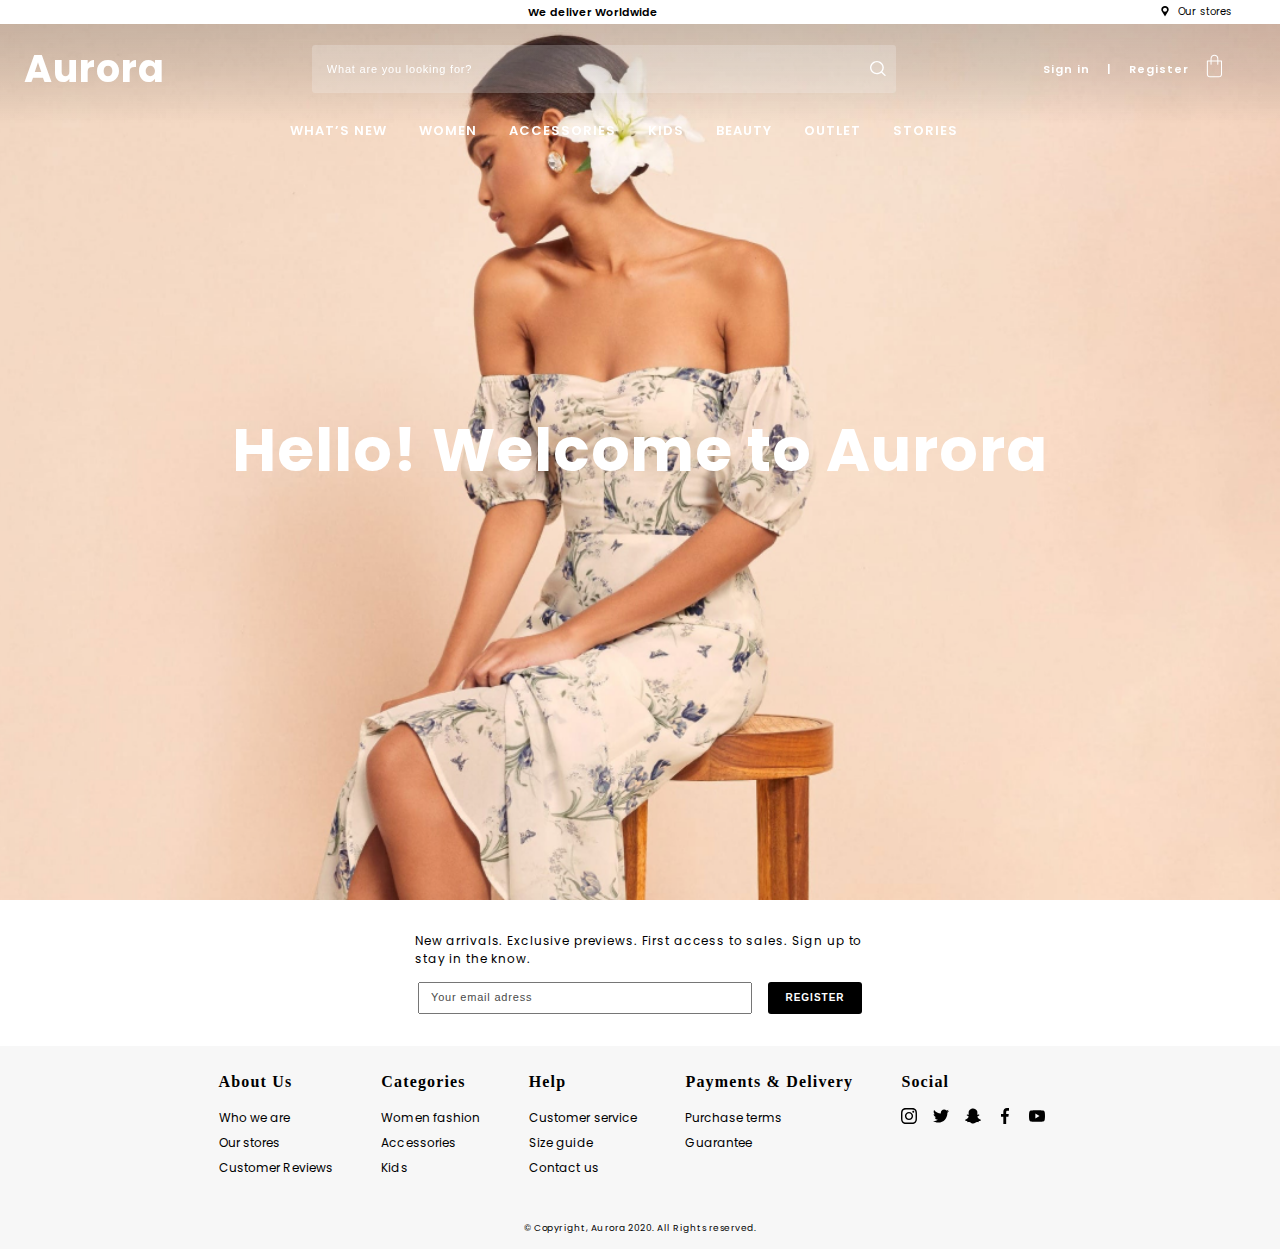
<file: index.html>
<!DOCTYPE html>
<html lang="en">
<head>
    <meta charset="UTF-8">
    <meta http-equiv="X-UA-Compatible" content="IE=edge">
    <meta name="viewport" content="width=device-width, initial-scale=1.0">
    <title>Aurora</title>
    
    <link rel="stylesheet" href="./css/style.css">
</head>
<body>
    <header id="header">
        <div class="container">

            <div class="top-bar">
                <span class="top-bar-text">We deliver Worldwide</span>
                <a href="#" class="our-stores">
                    <img src="./img/np_pin-point_1426591_000000.svg" alt="Our stores">
                    <span class="our-stores-link">Our stores</span>
                </a>
            </div>

             <div class="main-bar">
                 <strong class="main-logo">
                     <a href="/index.html">
                     Aurora
                    </a>
                 </strong>
                <div class="input-container">
                    <input class="header-search" type="text" placeholder="What are you looking for?">
                    <button type="submit" class="search-button">
                        <img src="./img/Fill 1.svg" alt="search">
                    </button>
                </div> 
                
                <div class="sign-bar">
                    <ul class="sign-bar-list">
                        <li class="sign-bar-item">
                            <a href="./index-active.html" class="sign-bar-link">Sign in</a>
                        </li>
                        <li class="sign-bar-item">
                            <a href="./index-active.html" class="sign-bar-link">|</a>
                        </li>
                        <li class="sign-bar-item">
                            <a href="./index-active.html" class="sign-bar-link">Register</a>
                        </li>
                        <li class="sign-bar-item">
                            <a href="#" class="sign-bar-img">
                                <img src="./img/basket copy.svg" alt="Basket" class="basket-black">
                            </a>
                        </li>
                        <li class="sign-bar-item">
                            <a href="#" class="sign-bar-link circle">
                                <span>99</span>
                            </a>
                        </li>
                    </ul>
                </div>
            </div>

            <div class="burger">
                <span></span>
            </div>

            <nav class="header-nav">
                <ul class="header-list">
                    <li class="header-item">
                        <a href="#" class="header-link">what’s new
                            <img src="./img/social/chevrondown copy 3.svg" alt="chevrondown">
                        </a>
                    </li>
                    <li class="header-item">
                        <a href="#" class="header-link" id="has-dropdown">women
                            <img src="./img/social/chevrondown copy 3.svg" alt="chevrondown">
                        </a>
                        
                        <ul class="submenu">
                            <li>
                                <a href="#" class="submenu-link">clothing
                                    <img src="./img/social/chevrondown copy 3.svg" alt="chevrondown">
                                </a>
                            </li>
                            <li>
                                <a href="#" class="submenu-link">collections
                                    <img src="./img/social/chevrondown copy 3.svg" alt="chevrondown">
                                </a>
                            </li>
                            <li>
                                <a href="#" class="submenu-link">collabs
                                    <img src="./img/social/chevrondown copy 3.svg" alt="chevrondown">
                                </a>
                            </li>
                            <li>
                                <a href="#" class="submenu-link">brands
                                    <img src="./img/social/chevrondown copy 3.svg" alt="chevrondown">
                                </a>
                            </li>
                        </ul>
                    </li>
                    <li class="header-item">
                        <a href="#" class="header-link">accessories
                            <img src="./img/social/chevrondown copy 3.svg" alt="chevrondown">
                        </a>
                    </li>
                    <li class="header-item">
                        <a href="#" class="header-link">kids
                            <img src="./img/social/chevrondown copy 3.svg" alt="chevrondown">
                        </a>
                    </li>
                    <li class="header-item">
                        <a href="#" class="header-link">beauty
                            <img src="./img/social/chevrondown copy 3.svg" alt="chevrondown">
                        </a>
                    </li>
                    <li class="header-item">
                        <a href="#" class="header-link">outlet
                            <img src="./img/social/chevrondown copy 3.svg" alt="chevrondown">
                        </a>
                    </li>
                    <li class="header-item">
                        <a href="#" class="header-link">stories
                            <img src="./img/social/chevrondown copy 3.svg" alt="chevrondown">
                        </a>
                    </li>
                </ul>
            </nav>
             
        </div>
    </header>

    <main id="main">
        <section class="intro" id="intro">
                <h1 class="intro-title">Hello! Welcome to Aurora</h1>
        </section>

        <div class="wrapper-one">
            <div class="register-part">
                <p>New arrivals. Exclusive previews. First access to sales. Sign up to stay in the know.</p>
                <div class="register-input-part">
                    <input class="register-input" type="text" placeholder="Your email adress" name="email" id="email" required>
                    <button type="submit" class="register-btn">Register</button>
                </div>
            </div>
        </div>
    </main>

    <footer id="footer">
        <div class="wrapper-two">
            <div class="ft-main">
                <div class="ft-main-item">
                    <h2 class="ft-title">About Us
                        <img src="./img/social/chevrondown copy 3.svg" alt="chevrondown"></h2>
                    <ul class="ft-main-list">
                        <li><a href="#">Who we are</a></li>
                        <li><a href="#">Our stores</a></li>
                        <li><a href="#">Customer Reviews</a></li>
                    </ul>
                </div>
                <div class="ft-main-item">
                    <h2 class="ft-title">Categories
                        <img src="./img/social/chevrondown copy 3.svg" alt="chevrondown"></h2>
                    <ul class="ft-main-list">  
                        <li><a href="#">Women fashion</a></li>
                        <li><a href="#">Accessories</a></li>
                        <li><a href="#">Kids</a></li>
                    </ul>
                </div>
                <div class="ft-main-item">
                    <h2 class="ft-title">Help
                        <img src="./img/social/chevrondown copy 3.svg" alt="chevrondown"></h2>
                    <ul class="ft-main-list">
                        <li><a href="#">Customer service</a></li>
                        <li><a href="#">Size guide</a></li>
                        <li><a href="#">Contact us</a></li>
                    </ul>
                </div>
                <div class="ft-main-item">
                    <h2 class="ft-title">Payments & Delivery
                        <img src="./img/social/chevrondown copy 3.svg" alt="chevrondown"></h2>
                    <ul class="ft-main-list">
                        <li><a href="#">Purchase terms</a></li>
                        <li><a href="#">Guarantee</a></li>
                    </ul>
                </div>
                <div class="ft-main-social">
                    <h2 class="ft-title">Social</h2>
                    <ul class="ft-social-list">
                        <li>
                            <a href="#"><img src="./img/social/insta.svg" alt="instagram"></a>
                        </li>
                        <li>
                            <a href="#"><img src="./img/social/twitter.svg" alt="twitter"></a>
                        </li>
                        <li>
                            <a href="#"><img src="./img/social/snapchat.svg" alt="snapchat"></a>
                        </li>
                        <li>
                            <a href="#"><img src="./img/social/facebook.svg" alt="facebook"></a>
                        </li>
                        <li>
                            <a href="#"><img src="./img/social/youtube.svg" alt="youtube"></a>
                        </li>
                      </ul>
                </div>
            </div>
            <div class="ft-legal">
                <p>&copy Copyright, Aurora 2020. All Rights reserved.</p>
            </div>
        </div>
    </footer>
    
    <script src="https://code.jquery.com/jquery-3.4.1.slim.min.js"></script>
    <scripr  src="https://code.jquery.com/jquery-latest.js"></script>
    <script src="https://cdnjs.cloudflare.com/ajax/libs/jquery/2.1.3/jquery.min.js"></script>

    <script language="JavaScript" type="text/javascript" src="./js/main.js"></script>

    
</body>
</html>
</file>
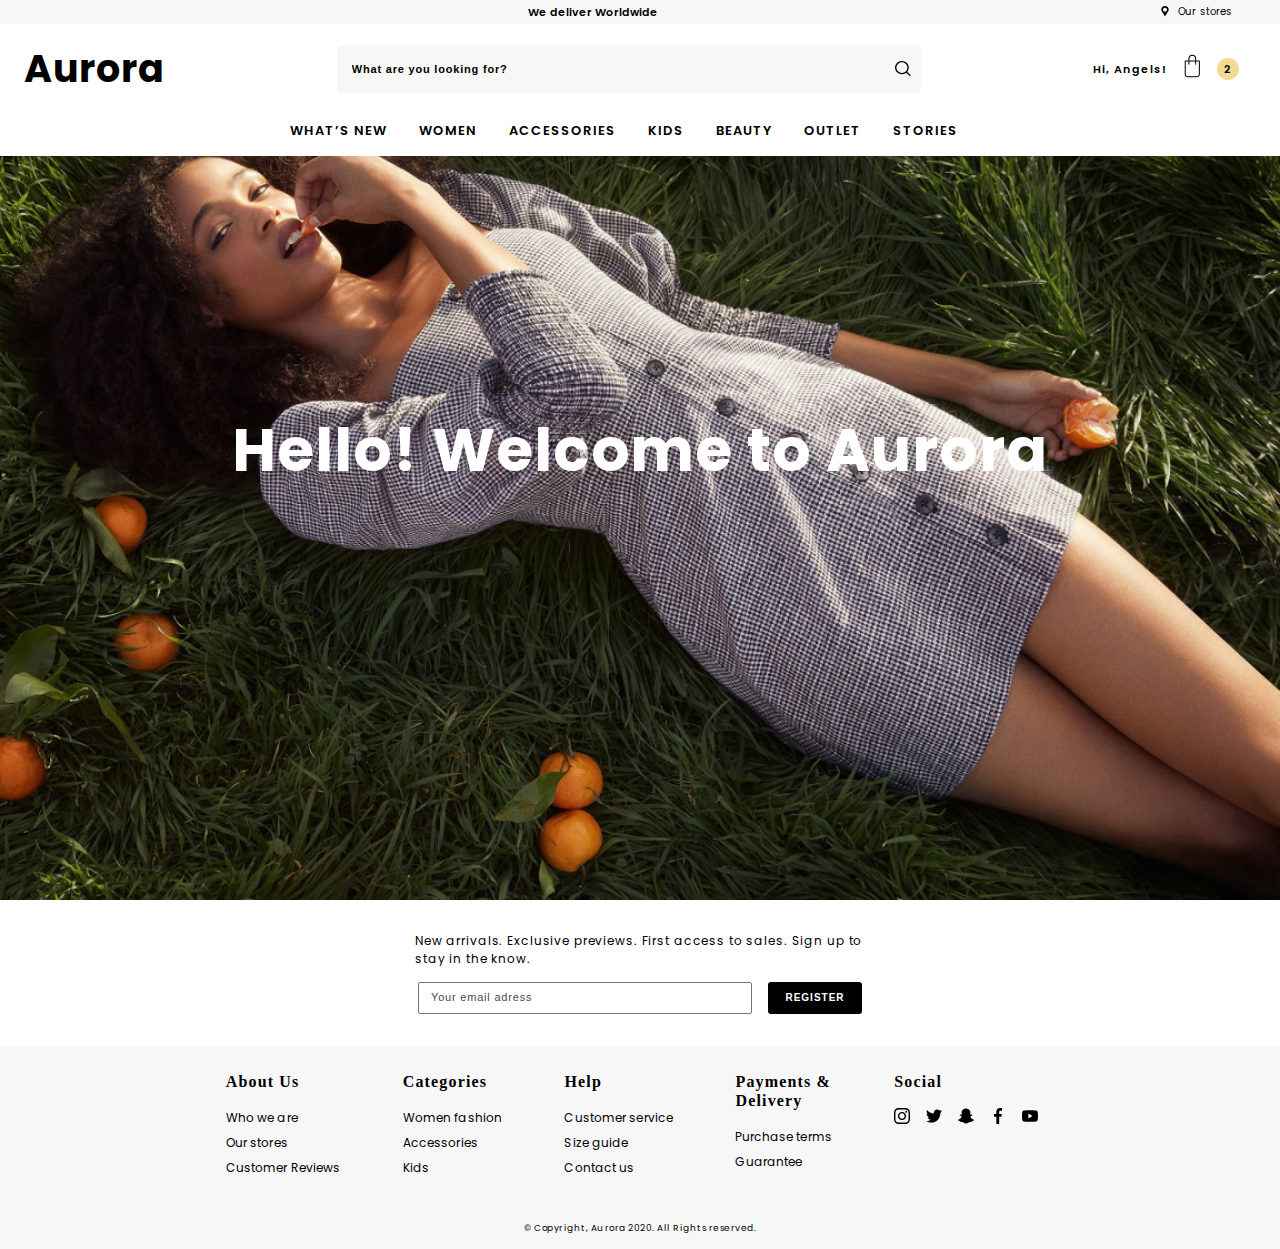
<file: index-active.html>
<!DOCTYPE html>
<html lang="en">
<head>
    <meta charset="UTF-8">
    <meta http-equiv="X-UA-Compatible" content="IE=edge">
    <meta name="viewport" content="width=device-width, initial-scale=1.0">
    <title>Aurora</title>
    
    <link rel="stylesheet" href="./css/style.css">
</head>
<body>
    <header id="header">
        <div class="container act">

            <div class="top-bar act">
                <span class="top-bar-text">We deliver Worldwide</span>
                <a href="#" class="our-stores">
                    <img src="./img/np_pin-point_1426591_000000.svg" alt="Our stores">
                    <span class="our-stores-link">Our stores</span>
                </a>
            </div>

             <div class="main-bar act">
                 <strong class="main-logo act">
                     <a href="/index.html">
                     Aurora
                    </a>
                 </strong>
                <div class="input-container">
                    <input class="header-search act" type="text" placeholder="What are you looking for?">
                    <button type="submit" class="search-button act">
                        <img src="./img/Fill 1 black.svg" alt="search" class="black-search">
                        <img src="./img/Fill 1.svg" alt="search" class="white-search">
                    </button>
                </div> 
               
                <div class="sign-bar">
                    <ul class="sign-bar-list">
                        <li class="sign-bar-item">
                            <a href="#" class="sign-bar-link act">Hi, Angels!</a>
                        </li>
                        <li class="sign-bar-item">
                            <a href="#" class="sign-bar-img">
                                <img src="./img/basket black.svg" alt="Basket" class="basket-black">
                            </a>
                            <a href="#" calass="sign-bar-img">
                                <img src="./img/basket copy.svg" alt="Basket" class="basket-white">
                            </a>
                        </li>
                        <li class="sign-bar-item">
                            <a href="#" class="sign-bar-link two">
                                <span>2</span>
                            </a>
                        </li>
                    </ul>
                </div>
            </div>

            <div class="burger">
                <span></span>
            </div>

            <nav class="header-nav-act">
                <ul class="header-list-act">
                    <li class="header-item-act">
                        <a href="#" class="header-link-act">what’s new
                            <img src="./img/social/chevrondown copy 3.svg" alt="chevrondown">
                        </a>
                    </li>
                    <li class="header-item-act">
                        <a href="#" class="header-link-act">women
                            <img src="./img/social/chevrondown copy 3.svg" alt="chevrondown">
                        </a>
                        <ul class="submenu">
                            <li>
                                <a href="#" class="submenu-link">clothing
                                    <img src="./img/social/chevrondown copy 3.svg" alt="chevrondown">
                                </a>
                            </li>
                            <li>
                                <a href="#" class="submenu-link">collections
                                    <img src="./img/social/chevrondown copy 3.svg" alt="chevrondown">
                                </a>
                            </li>
                            <li>
                                <a href="#" class="submenu-link">collabs
                                    <img src="./img/social/chevrondown copy 3.svg" alt="chevrondown">
                                </a>
                            </li>
                            <li>
                                <a href="#" class="submenu-link">brands
                                    <img src="./img/social/chevrondown copy 3.svg" alt="chevrondown">
                                </a>
                            </li>
                        </ul>
                    </li>
                    <li class="header-item-act">
                        <a href="#" class="header-link-act">accessories
                            <img src="./img/social/chevrondown copy 3.svg" alt="chevrondown">
                        </a>
                    </li>
                    <li class="header-item-act">
                        <a href="#" class="header-link-act">kids
                            <img src="./img/social/chevrondown copy 3.svg" alt="chevrondown">
                        </a>
                    </li>
                    <li class="header-item-act">
                        <a href="#" class="header-link-act">beauty
                            <img src="./img/social/chevrondown copy 3.svg" alt="chevrondown">
                        </a>
                    </li>
                    <li class="header-item-act">
                        <a href="#" class="header-link-act">outlet
                            <img src="./img/social/chevrondown copy 3.svg" alt="chevrondown">
                        </a>
                    </li>
                    <li class="header-item-act">
                        <a href="#" class="header-link-act">stories
                            <img src="./img/social/chevrondown copy 3.svg" alt="chevrondown">
                        </a>
                    </li>
                </ul>
            </nav>
             
        </div>
    </header>

    <main id="main">
        <section class="intro act">
                <h1 class="intro-title">Hello! Welcome to Aurora</h1>
        </section>

        <div class="wrapper-one">
            <div class="register-part">
                <p>New arrivals. Exclusive previews. First access to sales. Sign up to stay in the know.</p>
                <div class="register-input-part">
                    <input class="register-input" type="text" placeholder="Your email adress" name="email" id="email" required>
                    <button type="submit" class="register-btn">Register</button>
                </div>
            </div>
        </div>
    </main>

    <footer id="footer">
        <div class="wrapper-two">
            <div class="ft-main">
                <div class="ft-main-item">
                    <h2 class="ft-title">About Us
                        <img src="./img/social/chevrondown copy 3.svg" alt="chevrondown"></h2>
                    <ul class="ft-main-list">
                        <li><a href="#">Who we are</a></li>
                        <li><a href="#">Our stores</a></li>
                        <li><a href="#">Customer Reviews</a></li>
                    </ul>
                </div>
                <div class="ft-main-item">
                    <h2 class="ft-title">Categories
                        <img src="./img/social/chevrondown copy 3.svg" alt="chevrondown"></h2>
                    <ul class="ft-main-list">
                        <li><a href="#">Women fashion</a></li>
                        <li><a href="#">Accessories</a></li>
                        <li><a href="#">Kids</a></li>
                    </ul>
                </div>
                <div class="ft-main-item">
                    <h2 class="ft-title">Help
                        <img src="./img/social/chevrondown copy 3.svg" alt="chevrondown"></h2>
                    <ul class="ft-main-list">
                        <li><a href="#">Customer service</a></li>
                        <li><a href="#">Size guide</a></li>
                        <li><a href="#">Contact us</a></li>
                    </ul>
                </div>
                <div class="ft-main-item">
                    <h2 class="ft-title">Payments & <br> Delivery
                        <img src="./img/social/chevrondown copy 3.svg" alt="chevrondown"></h2>
                    <ul class="ft-main-list">
                        <li><a href="#">Purchase terms</a></li>
                        <li><a href="#">Guarantee</a></li>
                    </ul>
                </div>
                <div class="ft-main-social">
                    <h2 class="ft-title">Social</h2>
                    <ul class="ft-social-list">
                        <li>
                            <a href="#"><img src="./img/social/insta.svg" alt="instagram" class="instagram"></a>
                        </li>
                        <li>
                            <a href="#"><img src="./img/social/twitter.svg" alt="twitter"></a>
                        </li>
                        <li>
                            <a href="#"><img src="./img/social/snapchat.svg" alt="snapchat"></a>
                        </li>
                        <li>
                            <a href="#"><img src="./img/social/facebook.svg" alt="facebook"></a>
                        </li>
                        <li>
                            <a href="#"><img src="./img/social/youtube.svg" alt="youtube"></a>
                        </li>
                      </ul>
                </div>
            </div>
            <div class="ft-legal">
                <p>&copy Copyright, Aurora 2020. All Rights reserved.</p>
            </div>
        </div>
    </footer>
    
    <script src="https://code.jquery.com/jquery-3.4.1.slim.min.js"></script>
    <script src="https://cdnjs.cloudflare.com/ajax/libs/jquery/2.1.3/jquery.min.js"></script>
    <scripr  src="https://code.jquery.com/jquery-latest.js"></script>
    <script language="JavaScript" type="text/javascript" src="./js/main.js"></script>
    
</body>
</html>
</file>
<file: css/style.css>
/* poppins-regular - latin */
@font-face {
  font-family: "Poppins";
  font-style: normal;
  font-weight: 400;
  src: local(""), url("../fonts/poppins-v15-latin-regular.woff2") format("woff2"), url("../fonts/poppins-v15-latin-regular.woff") format("woff");
  /* Chrome 6+, Firefox 3.6+, IE 9+, Safari 5.1+ */
}
/* poppins-600 - latin */
@font-face {
  font-family: "Poppins";
  font-style: normal;
  font-weight: 600;
  src: local(""), url("../fonts/poppins-v15-latin-600.woff2") format("woff2"), url("../fonts/poppins-v15-latin-600.woff") format("woff");
  /* Chrome 6+, Firefox 3.6+, IE 9+, Safari 5.1+ */
}
/* poppins-700 - latin */
@font-face {
  font-family: "Poppins";
  font-style: normal;
  font-weight: 700;
  src: local(""), url("../fonts/poppins-v15-latin-700.woff2") format("woff2"), url("../fonts/poppins-v15-latin-700.woff") format("woff");
  /* Chrome 6+, Firefox 3.6+, IE 9+, Safari 5.1+ */
}
/* http://meyerweb.com/eric/tools/css/reset/ 
   v2.0 | 20110126
   License: none (public domain)
*/
html, body, div, span, applet, object, iframe,
h1, h2, h3, h4, h5, h6, p, blockquote, pre,
a, abbr, acronym, address, big, cite, code,
del, dfn, em, img, ins, kbd, q, s, samp,
small, strike, strong, sub, sup, tt, var,
b, u, i, center,
dl, dt, dd, ol, ul, li,
fieldset, form, label, legend,
table, caption, tbody, tfoot, thead, tr, th, td,
article, aside, canvas, details, embed,
figure, figcaption, footer, header, hgroup,
menu, nav, output, ruby, section, summary,
time, mark, audio, video {
  margin: 0;
  padding: 0;
  border: 0;
  font-size: 100%;
  font: inherit;
  vertical-align: baseline;
}

/* HTML5 display-role reset for older browsers */
article, aside, details, figcaption, figure,
footer, header, hgroup, menu, nav, section {
  display: block;
}

body {
  line-height: 1;
}

ol, ul {
  list-style: none;
}

blockquote, q {
  quotes: none;
}

blockquote:before, blockquote:after,
q:before, q:after {
  content: "";
  content: none;
}

table {
  border-collapse: collapse;
  border-spacing: 0;
}

html {
  box-sizing: border-box;
}

* {
  box-sizing: inherit;
}
*::before {
  box-sizing: inherit;
}
*::after {
  box-sizing: inherit;
}

ul {
  list-style: none;
}

a {
  text-decoration: none;
}

.wrapper-one {
  max-width: 450px;
  margin: 0 auto;
}

.wrapper-two {
  max-width: 891px;
  margin: 0 auto;
}

body {
  font-family: "Poppins";
  font-size: 16px;
  font-weight: 400;
  color: #000000;
}

.rotate {
  display: none;
}

.input-container-mobile,
.submenu {
  display: none;
}

.submenu {
  display: none;
}

.logo {
  display: none;
}

h1 {
  color: #FFFFFF;
  font-weight: 700;
  font-size: 38px;
  line-height: 57px;
  letter-spacing: 0.95px;
}

header {
  position: fixed;
  top: 0;
  left: 0;
  width: 100%;
}

.top-bar {
  display: flex;
  flex-wrap: wrap;
  justify-content: space-between;
  background-color: #FFFFFF;
  height: 24px;
  padding: 4px 24px;
}
.top-bar .top-bar-text {
  flex: 1;
  font-weight: 600;
  font-size: 11px;
  line-height: 17px;
  text-align: center;
  vertical-align: top;
  color: #000000;
}
.top-bar .our-stores-link {
  font-size: 10px;
  line-height: 15px;
  text-align: right;
  vertical-align: top;
  letter-spacing: 0.08px;
  padding-right: 24px;
  padding-left: 5px;
  cursor: pointer;
  color: #000000;
}
.top-bar img {
  width: 8px;
  height: 11.12px;
  margin-top: 2px;
  cursor: pointer;
}

.main-bar {
  display: flex;
  flex-wrap: wrap;
  justify-content: space-between;
  align-items: center;
  padding: 16px 24px 24px 24px;
}
.main-bar::before {
  content: "";
  background-image: linear-gradient(rgba(51, 51, 51, 0.9), rgba(27, 27, 27, 0.4692), rgba(0, 0, 0, 0.0001));
  opacity: 24%;
  position: absolute;
  top: 24px;
  right: 0;
  left: 0;
  height: 100px;
}
.main-bar .main-logo a {
  color: #FFFFFF;
  font-weight: 700;
  font-size: 38px;
  line-height: 57px;
  letter-spacing: 0.95px;
  text-decoration: none;
}
.main-bar .input-container {
  position: relative;
}
.main-bar .header-search {
  padding: 10px 35px 10px 15px;
  outline: none;
  width: 584px;
  height: 48px;
  border-radius: 3px;
  border: none;
  background-position: right;
  color: #FFFFFF;
  background-color: rgba(247, 247, 247, 0.24);
}
.main-bar .header-search::-moz-placeholder {
  font-weight: 500;
  font-size: 11px;
  line-height: 17px;
  text-align: left;
  vertical-align: top;
  letter-spacing: 0.8px;
  color: #FFFFFF;
  opacity: 1;
}
.main-bar .header-search:-ms-input-placeholder {
  font-weight: 500;
  font-size: 11px;
  line-height: 17px;
  text-align: left;
  vertical-align: top;
  letter-spacing: 0.8px;
  color: #FFFFFF;
  opacity: 1;
}
.main-bar .header-search::placeholder {
  font-weight: 500;
  font-size: 11px;
  line-height: 17px;
  text-align: left;
  vertical-align: top;
  letter-spacing: 0.8px;
  color: #FFFFFF;
  opacity: 1;
}
.main-bar .header-search::-moz-placeholder {
  /* Firefox 19+ */
  font-weight: 500;
  font-size: 11px;
  line-height: 17px;
  text-align: left;
  vertical-align: top;
  letter-spacing: 0.8px;
  color: #FFFFFF;
  opacity: 1;
}
.main-bar .header-search:-ms-input-placeholder {
  /* IE 10+ */
  font-weight: 500;
  font-size: 11px;
  line-height: 17px;
  text-align: left;
  vertical-align: top;
  letter-spacing: 0.8px;
  color: #FFFFFF;
  opacity: 1;
}
.main-bar .header-search:-moz-placeholder {
  /* Firefox 18- */
  font-weight: 500;
  font-size: 11px;
  line-height: 17px;
  text-align: left;
  vertical-align: top;
  letter-spacing: 0.8px;
  color: #FFFFFF;
  opacity: 1;
}
.main-bar .search-button {
  background: transparent;
  border: none;
  outline: none;
  position: absolute;
  top: 0;
  bottom: 0;
  right: 0;
  padding: 10px;
  display: flex;
  align-items: center;
  cursor: pointer;
}
.main-bar .search-button img {
  width: 16px;
  height: 16px;
  -o-object-fit: cover;
     object-fit: cover;
}
.main-bar .sign-bar .sign-bar-list {
  display: flex;
  flex-wrap: wrap;
  text-align: center;
  justify-content: center;
  align-items: center;
}
.main-bar li {
  margin-right: 17px;
}
.main-bar a {
  font-weight: 600;
  color: #FFFFFF;
  letter-spacing: 1px;
  font-size: 11px;
  line-height: 17px;
  text-align: center;
  text-decoration: none;
  position: relative;
}
.main-bar .basket-black {
  width: 16px;
  height: 24px;
  cursor: pointer;
  display: block;
  position: relative;
  top: -3px;
}

.sign-bar-link.circle {
  display: none;
}

.burger {
  display: none;
}

.header-list {
  display: flex;
  flex-wrap: wrap;
  text-align: center;
  justify-content: center;
}
.header-list .header-item {
  margin-right: 32px;
}
.header-list .header-item .header-link {
  font-weight: 600;
  font-size: 13px;
  line-height: 20px;
  color: #FFFFFF;
  text-decoration: none;
  letter-spacing: 1px;
  text-transform: uppercase;
}
.header-list .header-item .header-link img {
  display: none;
}
.header-list .header-item a {
  position: relative;
}
.header-list .header-item a::after {
  position: absolute;
  content: "";
  bottom: -3px;
  left: 0;
  right: 0;
  height: 1.8px;
  background-color: transparent;
}
.header-list .header-item a:hover::after {
  background-color: #000000;
}

.intro {
  height: 100vh;
  background-image: url(../img/9193579.png);
  background-repeat: no-repeat;
  background-position: top 24px right;
  background-size: cover;
  display: flex;
  align-items: center;
  justify-content: center;
  -webkit-backface-visibility: hidden;
          backface-visibility: hidden;
  -webkit-animation: slideBg 10s linear infinite 7s;
          animation: slideBg 10s linear infinite 7s;
  -webkit-animation-timing-function: ease-in-out;
          animation-timing-function: ease-in-out;
}
.intro .intro-title {
  font-size: 60px;
  line-height: 90px;
}

@-webkit-keyframes slideBg {
  50% {
    background-image: url(../img/hp-oh-hi.png);
  }
}

@keyframes slideBg {
  50% {
    background-image: url(../img/hp-oh-hi.png);
  }
}
.register-part {
  padding-top: 32px;
  text-align: center;
}
.register-part p {
  height: 36px;
  font-size: 12px;
  line-height: 18px;
  letter-spacing: 0.87px;
  margin-bottom: 14px;
  text-align: left;
}
.register-part input {
  height: 32px;
  width: 334px;
  margin-bottom: 32px;
  margin-right: 12px;
}
.register-part input::-moz-placeholder {
  /* Chrome/Opera/Safari */
  font-weight: 500;
  font-size: 11px;
  line-height: 17px;
  text-align: left;
  vertical-align: top;
  letter-spacing: 0.8px;
  color: #4A4A4A;
  position: absolute;
  top: 7px;
  left: 11px;
}
.register-part input:-ms-input-placeholder {
  /* Chrome/Opera/Safari */
  font-weight: 500;
  font-size: 11px;
  line-height: 17px;
  text-align: left;
  vertical-align: top;
  letter-spacing: 0.8px;
  color: #4A4A4A;
  position: absolute;
  top: 7px;
  left: 11px;
}
.register-part input::placeholder {
  /* Chrome/Opera/Safari */
  font-weight: 500;
  font-size: 11px;
  line-height: 17px;
  text-align: left;
  vertical-align: top;
  letter-spacing: 0.8px;
  color: #4A4A4A;
  position: absolute;
  top: 7px;
  left: 11px;
}
.register-part input::-moz-placeholder {
  /* Firefox 19+ */
  font-weight: 500;
  font-size: 11px;
  line-height: 17px;
  text-align: left;
  vertical-align: top;
  letter-spacing: 0.8px;
  color: #4A4A4A;
  position: absolute;
  top: 7px;
  left: 11px;
}
.register-part input:-ms-input-placeholder {
  /* IE 10+ */
  font-weight: 500;
  font-size: 11px;
  line-height: 17px;
  text-align: left;
  vertical-align: top;
  letter-spacing: 0.8px;
  color: #4A4A4A;
  position: absolute;
  top: 7px;
  left: 11px;
}
.register-part input:-moz-placeholder {
  /* Firefox 18- */
  font-weight: 500;
  font-size: 11px;
  line-height: 17px;
  text-align: left;
  vertical-align: top;
  letter-spacing: 0.8px;
  color: #4A4A4A;
  position: absolute;
  top: 7px;
  left: 11px;
}
.register-part:hover {
  border-color: #000000;
}
.register-part button {
  width: 94px;
  height: 32px;
  border-radius: 3px;
  background-color: #000000;
  color: #FFFFFF;
  font-size: 10px;
  line-height: 20px;
  text-align: center;
  vertical-align: top;
  font-weight: 600;
  letter-spacing: 1px;
  text-transform: uppercase;
  cursor: pointer;
  border: 0;
}
.register-part button:hover {
  background-color: #726969;
  opacity: 70%;
}

#footer {
  background-color: #F7F7F7;
  padding-top: 26px;
  padding-bottom: 14px;
}
#footer h2 {
  font-family: "Cormorant Garamond";
  font-weight: 700;
  font-size: 16px;
  line-height: 19px;
  text-align: left;
  vertical-align: top;
  letter-spacing: 1.16px;
  margin-bottom: 17px;
}
#footer .ft-main {
  display: flex;
  flex-wrap: wrap;
  text-align: center;
  justify-content: space-around;
  margin-bottom: 38px;
}
#footer .ft-main .ft-main-list {
  text-align: left;
  vertical-align: top;
}
#footer .ft-main .ft-main-list li {
  margin-bottom: 6px;
}
#footer .ft-main .ft-main-list a {
  text-decoration: none;
  color: #000000;
  font-size: 12px;
  line-height: 19px;
  letter-spacing: 0.1px;
}
#footer .ft-main .ft-main-list a {
  position: relative;
}
#footer .ft-main .ft-main-list a::after {
  position: absolute;
  content: "";
  bottom: -3px;
  left: 0;
  right: 0;
  height: 1.8px;
  background-color: transparent;
}
#footer .ft-main .ft-main-list a:hover::after {
  background-color: #000000;
}
#footer .ft-title img {
  display: none;
}
#footer .ft-social-list {
  display: flex;
  flex-wrap: wrap;
}
#footer .ft-social-list img {
  width: 16px;
  height: 16px;
  margin-right: 16px;
}
#footer .ft-social-list a:hover::after {
  background-color: transparent;
}
#footer .ft-legal {
  font-size: 9px;
  line-height: 14px;
  text-align: center;
  vertical-align: top;
  letter-spacing: 0.5px;
}

.container.act {
  background-color: #FFFFFF;
  padding-bottom: 15px;
}

.top-bar.act {
  background-color: #F7F7F7;
}

.main-bar.act::before {
  background-image: none;
}

.main-logo.act a {
  color: #000000;
}

.sign-bar-link.act {
  color: #000000;
}

.header-search.act {
  color: #FFFFFF;
  background-color: #F7F7F7;
}
.header-search.act::-moz-placeholder {
  color: #000000;
  opacity: 1;
  font-weight: 600;
}
.header-search.act:-ms-input-placeholder {
  color: #000000;
  opacity: 1;
  font-weight: 600;
}
.header-search.act::placeholder {
  color: #000000;
  opacity: 1;
  font-weight: 600;
}
.header-search.act::-moz-placeholder {
  /* Firefox 19+ */
  color: #000000;
  opacity: 1;
  font-weight: 600;
}
.header-search.act:-ms-input-placeholder {
  /* IE 10+ */
  color: #000000;
  opacity: 1;
  font-weight: 600;
}
.header-search.act:-moz-placeholder {
  /* Firefox 18- */
  color: #000000;
  opacity: 1;
  font-weight: 600;
}

.basket-white {
  display: none;
}

.search-button.act .white-search {
  display: none;
}

.sign-bar-item span {
  height: 22px;
  width: 22px;
  background-color: #F2DA91;
  display: block;
  text-align: center;
  border-radius: 50%;
  font-weight: 600;
  font-size: 11px;
  color: #000000;
  padding-top: 3px;
}

.header-list-act {
  display: flex;
  flex-wrap: wrap;
  text-align: center;
  justify-content: center;
}
.header-list-act .header-item-act {
  margin-right: 32px;
}
.header-list-act .header-item-act .header-link-act {
  font-weight: 600;
  font-size: 13px;
  line-height: 20px;
  color: #000000;
  text-decoration: none;
  letter-spacing: 1px;
  text-transform: uppercase;
}
.header-list-act .header-item-act img {
  display: none;
}
.header-list-act .header-item-act a {
  position: relative;
}
.header-list-act .header-item-act a::after {
  position: absolute;
  content: "";
  bottom: -3px;
  left: 0;
  right: 0;
  height: 1.8px;
  background-color: transparent;
}
.header-list-act .header-item-act a:hover::after {
  background-color: #000000;
}

.intro.act {
  background-image: url(../img/hp-oh-hi.png);
}

@media screen and (max-width: 767px) {
  .top-bar, .basket-card, .intro-title, .ft-main-social h2, .header-search, .main-bar h1, .sign-bar-link {
    display: none;
  }

  .submenu {
    display: inline;
  }

  .main-bar::before {
    background-image: none;
  }

  .intro {
    background-position: center;
  }

  .main-bar .main-logo {
    position: absolute;
    left: 35%;
  }
  .main-bar .main-logo a {
    font-size: 25px;
    top: 0;
  }
  .main-bar .search-button {
    margin: 0;
    padding: 0;
  }
  .main-bar .search-button img {
    left: 110px;
    position: absolute;
  }
  .main-bar button {
    width: 80px;
  }
  .main-bar .sign-bar-img {
    top: 0;
  }

  .sign-bar-link.circle {
    display: block;
  }
  .sign-bar-link.circle span {
    height: 22px;
    width: 22px;
    background-color: #F2DA91;
    display: block;
    text-align: center;
    border-radius: 50%;
    font-weight: 600;
    font-size: 11px;
    color: #000000;
    padding-top: 3px;
  }

  .burger {
    display: block;
    position: absolute;
    width: 20px;
    height: 15px;
    top: 22px;
    left: 16px;
  }
  .burger:before {
    content: "";
    background-color: #FFFFFF;
    position: absolute;
    width: 100%;
    height: 3px;
    left: 0;
    top: 0;
  }
  .burger:after {
    content: "";
    background-color: #FFFFFF;
    position: absolute;
    width: 100%;
    height: 3px;
    left: 0;
    bottom: 0;
  }
  .burger span {
    background-color: #FFFFFF;
    position: absolute;
    width: 100%;
    height: 3px;
    left: 0;
    top: 6px;
  }

  .burger.active:before {
    transform: rotate(45deg);
    top: 6px;
    background-color: #000000;
  }
  .burger.active:after {
    transform: rotate(-45deg);
    bottom: 6px;
    background-color: #000000;
  }
  .burger.active span {
    transform: scale(0);
  }

  .main-logo a.active {
    color: #000000;
  }

  .main-bar.active, .main-bar.main-bar.act.active {
    background-color: #FFFFFF;
  }

  .header-nav, .header-nav-act {
    position: fixed;
    top: -150%;
    left: 0;
    width: 100%;
    height: 100%;
    background-color: #FFFFFF;
  }

  .header-nav.active, .header-nav-act.active {
    top: 62px;
    transition: all 0.3s ease 0s;
    left: 0;
  }

  .register-input-part.active {
    visibility: hidden;
  }

  .header-list, .header-list-act {
    display: block;
    text-align: left;
  }
  .header-list .header-item .header-link, .header-list .header-item .header-link-act, .header-list .header-item-act .header-link, .header-list .header-item-act .header-link-act, .header-list-act .header-item .header-link, .header-list-act .header-item .header-link-act, .header-list-act .header-item-act .header-link, .header-list-act .header-item-act .header-link-act {
    display: block;
    color: #000000;
    padding: 16px 16px 13px;
    border-bottom: 1px solid #F7F7F7;
    width: 100%;
    transition: 0.3s ease;
  }
  .header-list .header-item .header-link:hover, .header-list .header-item .header-link-act:hover, .header-list .header-item-act .header-link:hover, .header-list .header-item-act .header-link-act:hover, .header-list-act .header-item .header-link:hover, .header-list-act .header-item .header-link-act:hover, .header-list-act .header-item-act .header-link:hover, .header-list-act .header-item-act .header-link-act:hover {
    background: transparent;
  }
  .header-list .header-item .header-link img, .header-list .header-item .header-link-act img, .header-list .header-item-act .header-link img, .header-list .header-item-act .header-link-act img, .header-list-act .header-item .header-link img, .header-list-act .header-item .header-link-act img, .header-list-act .header-item-act .header-link img, .header-list-act .header-item-act .header-link-act img {
    display: inline;
    float: right;
  }
  .header-list .header-item .submenu, .header-list .header-item-act .submenu, .header-list-act .header-item .submenu, .header-list-act .header-item-act .submenu {
    overflow: hidden;
    display: none;
  }
  .header-list .header-item .submenu.show, .header-list .header-item-act .submenu.show, .header-list-act .header-item .submenu.show, .header-list-act .header-item-act .submenu.show {
    padding-top: 12px;
  }
  .header-list .header-item .submenu li, .header-list .header-item-act .submenu li, .header-list-act .header-item .submenu li, .header-list-act .header-item-act .submenu li {
    padding-bottom: 13px;
  }
  .header-list .header-item .submenu a, .header-list .header-item-act .submenu a, .header-list-act .header-item .submenu a, .header-list-act .header-item-act .submenu a {
    color: #000000;
    font-weight: 600;
    font-size: 13px;
    line-height: 20px;
    text-decoration: none;
    letter-spacing: 1px;
    text-transform: uppercase;
    padding-left: 16px;
  }
  .header-list .header-item .submenu-link img, .header-list .header-item-act .submenu-link img, .header-list-act .header-item .submenu-link img, .header-list-act .header-item-act .submenu-link img {
    display: inline;
    float: right;
    padding-right: 16px;
  }

  .register-part {
    padding: 24px 16px;
  }
  .register-part .register-input-part {
    display: flex;
  }
  .register-part input {
    margin-bottom: 0;
    margin-right: 8px;
  }

  #footer {
    padding-top: 0;
  }
  #footer .ft-main {
    margin-bottom: 16px;
    padding: 0 32px;
    display: block;
  }
  #footer h2 {
    margin-bottom: 0;
  }
  #footer .ft-main-item {
    border-bottom: 1px solid #E1E0E1;
    padding-top: 13px;
    padding-bottom: 13px;
  }
  #footer .ft-main-item .ft-title {
    width: 100%;
    transition: 0.3s ease;
  }
  #footer .ft-main-item .ft-title:hover {
    background: transparent;
  }
  #footer .ft-main-item .ft-title img {
    display: inline;
    float: right;
  }
  #footer .ft-main-item .ft-main-list {
    overflow: hidden;
    display: none;
  }
  #footer .ft-main-item .ft-main-list a {
    padding-top: 10px;
  }
  #footer .ft-main-item .ft-main-list.show {
    padding-top: 12px;
  }
  #footer .ft-social-list {
    justify-content: center;
    padding-top: 24px;
  }
  #footer .ft-social-list img {
    margin-right: 24px;
  }

  .container.act {
    background-color: transparent;
  }

  .main-bar.act {
    background-color: transparent;
  }
  .main-bar.act .main-logo.act a {
    color: #FFFFFF;
  }
  .main-bar.act .basket-white {
    display: block;
  }
  .main-bar.act .basket-black {
    display: none;
  }
  .main-bar.act .sign-bar-link.two {
    display: block;
  }

  .search-button.act .black-search {
    display: none;
  }
  .search-button.act .white-search {
    display: block;
  }
}/*# sourceMappingURL=style.css.map */
</file>
